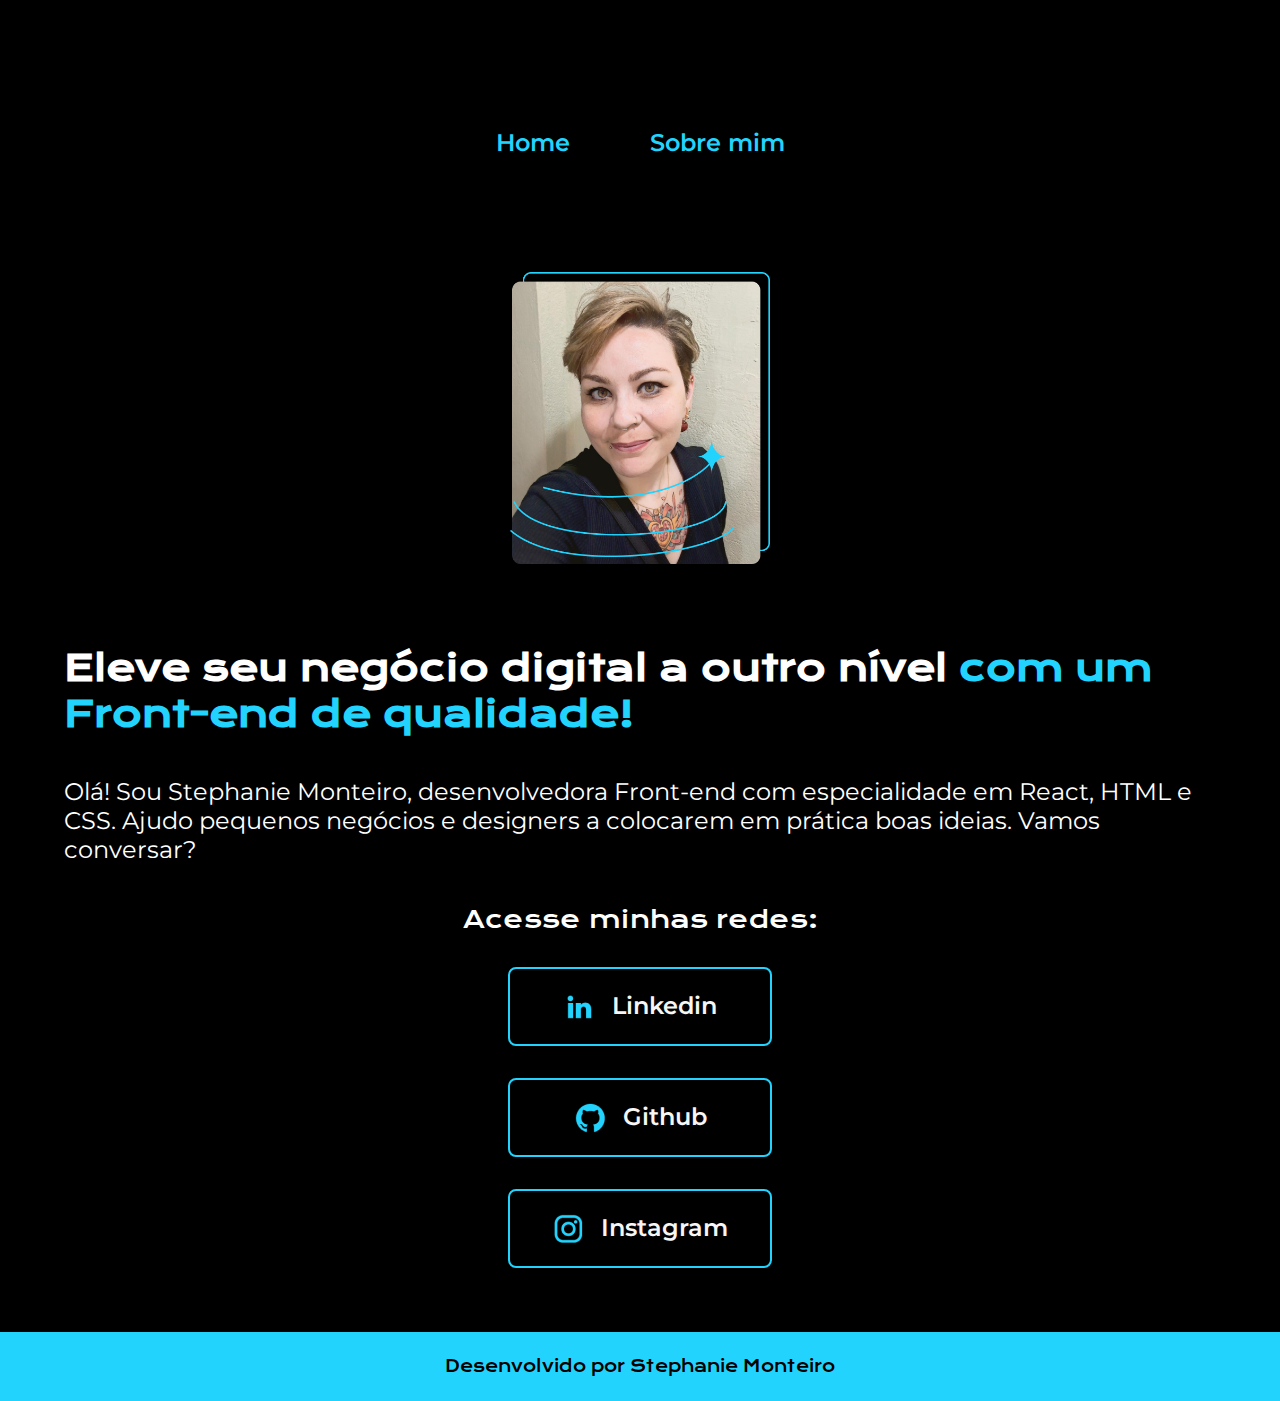
<file: index.html>
<!DOCTYPE html> <!-- define a versão do HTML -->
<html lang="pt-br"> <!-- sempre mudar para a lingua nativa -->
<head> <!-- nada do que se escreve aqui fica visível a não ser o nome que vai na aba -->
    <meta charset="UTF-8"> <!-- tag que codifica a maior parte dos caracteres que serão exibidos na tela -->
    <meta name="viewport" content="width=device-width, initial-scale=1.0"> <!-- define como será exibido o site na tela em que for aberta. Seja um tablet, celular ou monitor, ela que permite essa variação. -->
    <title>Portfólio</title> <!-- titulo que vai na aba -->
    <link rel="stylesheet" href="./styles/style.css"> <!-- link para chamar o arquivo CSS -->
</head>
<body> <!-- tudo que será visualizado na tela -->
    <header class="cabecalho">
        <nav class="cabecalho__menu">  <!-- <nav> Tag que indica navegação entre paginas -->
            <a class="cabecalho__menu__link" href="index.html">Home</a>
            <a class="cabecalho__menu__link" href="about.html">Sobre mim</a>
        </nav>
    </header> <!-- o que fica na parte superior da tela -->
    <main class="apresentacao"> <!-- o que fica no centro da tela -->
        <section class="apresentacao__conteudo"> <!-- mesmo quando vc tem uma class como pai ela consegue ter efeito sobre um grupo fazendo o efeito da class mudar para aquela sessão ao invés de todos os elementos -->
            <h1 class="apresentacao__conteudo__titulo">Eleve seu negócio digital a outro nível <strong class="destaque-h1">com um Front-end de qualidade!</strong></h1>
            <p class="apresentacao__conteudo__paragrafo">Olá! Sou Stephanie Monteiro, desenvolvedora Front-end com especialidade em React, HTML e CSS. Ajudo pequenos negócios e designers a colocarem em prática boas ideias. Vamos conversar?</p>
            <div class="apresentacao__conteudo__links"> <!-- usar a div quando for estilizar um grupo/bloco especifico -->
                <h2 class="apresentacao__conteudo__links__subtitulo">Acesse minhas redes:</h2>
                <a class="apresentacao__conteudo__links__link" target="_blank" href="https://www.linkedin.com/in/steh-monteiro/">
                    <img src="./assets/linkedin.png">
                    Linkedin
                </a>
                <a class="apresentacao__conteudo__links__link" target="_blank" href="https://github.com/guilhermeonrails">
                    <img src="./assets/github.png">
                    Github
                </a> <!-- ancora que condiciona o texto em link -->
                <a class="apresentacao__conteudo__links__link" target="_blank" href="https://www.instagram.com/steh_37/">
                    <img src="./assets/instagram.png">
                    Instagram
                </a>
            </div>
        </section>
        <img class="apresentacao__imagem" src="./assets/imagem.png" alt="foto da stephanie">
    </main>
    <footer class="rodape">
        <p>Desenvolvido por Stephanie Monteiro</p>
    </footer> <!-- O que fica na parte inferior da tela -->
</body>
</html>
</file>
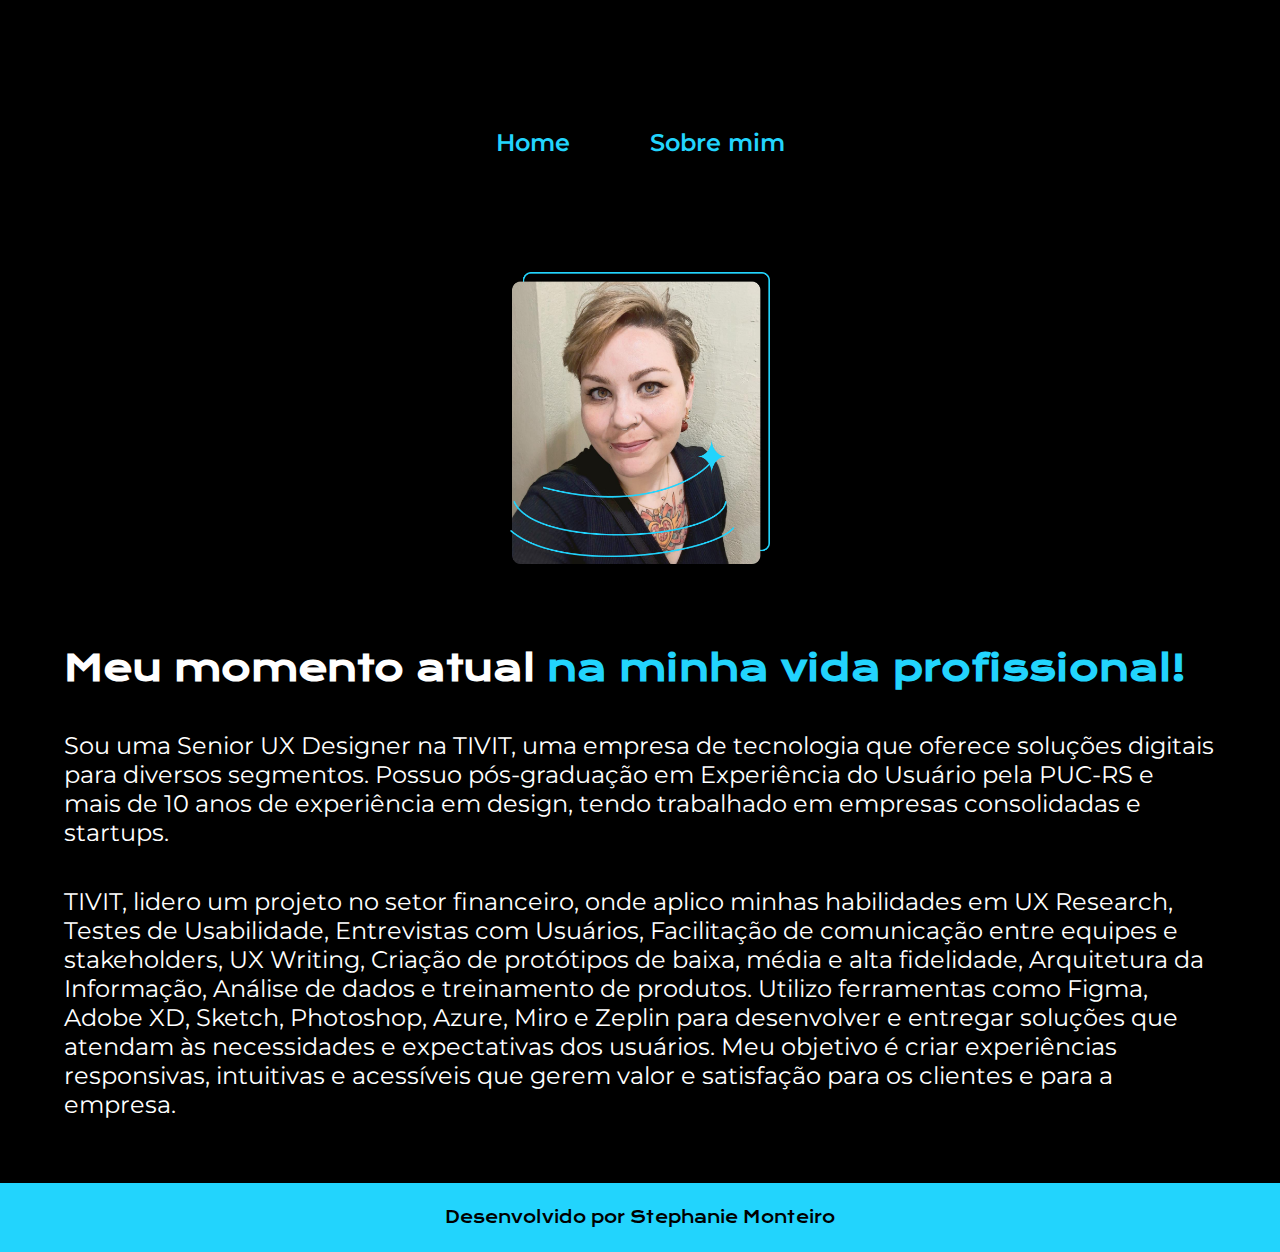
<file: about.html>
<!DOCTYPE html>
<html lang="pt-br">
<head>
    <meta charset="UTF-8">
    <meta name="viewport" content="width=device-width, initial-scale=1.0">
    <title>Sobre mim</title>
    <link rel="stylesheet" href="./styles/style.css">
</head>
<body>
    <header class="cabecalho">
        <nav class="cabecalho__menu">  <!-- <nav> Tag que indica navegação entre paginas -->
            <a class="cabecalho__menu__link" href="index.html">Home</a>
            <a class="cabecalho__menu__link" href="about.html">Sobre mim</a>
        </nav>
    </header>
    <main class="apresentacao"> <!-- o que fica no centro da tela -->
        <section class="apresentacao__conteudo"> <!-- mesmo quando vc tem uma class como pai ela consegue ter efeito sobre um grupo fazendo o efeito da class mudar para aquela sessão ao invés de todos os elementos -->
            <h1 class="apresentacao__conteudo__titulo">Meu momento atual <strong class="destaque-h1">na minha vida profissional!</strong></h1>
            <p class="apresentacao__conteudo__paragrafo">Sou uma Senior UX Designer na TIVIT, uma empresa de tecnologia que oferece soluções digitais para diversos segmentos. Possuo pós-graduação em Experiência do Usuário pela PUC-RS e mais de 10 anos de experiência em design, tendo trabalhado em empresas consolidadas e startups. 
            </p>
            <p class="apresentacao__conteudo__paragrafo">TIVIT, lidero um projeto no setor financeiro, onde aplico minhas habilidades em UX Research, Testes de Usabilidade, Entrevistas com Usuários, Facilitação de comunicação entre equipes e stakeholders, UX Writing, Criação de protótipos de baixa, média e alta fidelidade, Arquitetura da Informação, Análise de dados e treinamento de produtos. Utilizo ferramentas como Figma, Adobe XD, Sketch, Photoshop, Azure, Miro e Zeplin para desenvolver e entregar soluções que atendam às necessidades e expectativas dos usuários. Meu objetivo é criar experiências responsivas, intuitivas e acessíveis que gerem valor e satisfação para os clientes e para a empresa.</p>
        </section>
        <img class="apresentacao__imagem" src="./assets/imagem.png" alt="foto da stephanie">
    </main>
    <footer class="rodape">
        <p>Desenvolvido por Stephanie Monteiro</p>
    </footer>
</body>
</html>
</file>
<file: styles/style.css>
@import url('https://fonts.googleapis.com/css2?family=Krona+One&family=Montserrat:ital,wght@0,100..900;1,100..900&display=swap');

:root {
    --cor-primaria: #000000;
    --cor-secundaria: #F6F6F6;
    --cor-terciaria: #22D4FD;
    --cor-hover: #262626;

    --fonte-primaria: "Krona One", sans-serif;
    --fonte-secundaria: "Montserrat", sans-serif;
}

*{ /* reset css - retira todas as pré-configurações estabelecidas pelos navegadores, deixando livre nossa programação */
    padding: 0%;
    margin: 0%;
    border: 0;
}
body {
    /* height: 100vh; garantir a utilização de 100% da página */
    box-sizing: border-box; /* mantem todos elementos dentro da página, inclusive filho dentro de elemento pai */
    background-color: var(--cor-primaria);
    color: #ffffff;
}

.cabecalho__menu__link {
    font-size: 1.5rem;
    font-family: var(--fonte-secundaria);
    color: var(--cor-terciaria);
    font-weight: 600;
    text-decoration: none;
}

.cabecalho {
    padding: 5% 0% 0% 17%;
}

.cabecalho__menu {
    display: flex;
    gap: 80px;
}

.destaque-h1 {  /* utilizar ponto para chamar a classe */
    color: var(--cor-terciaria);
}

.apresentacao {
    display: flex; /* propriedades do flexbox */
    align-items: center; /* propriedades do flexbox */
    justify-content: space-between; /* propriedades do flexbox */
    padding: 5% 17%;
    gap: 81px;
}

.apresentacao__imagem {
    width: 50%;
}

.apresentacao__conteudo {
    width: 50%;
    display: flex;
    flex-direction: column;
    gap: 40px; /* propriedades do flexbox para aplicar espaço entre os blocos */
}

.apresentacao__conteudo__titulo {
    font-size: 2.25rem;
    font-family: var(--fonte-primaria);
}

.apresentacao__conteudo__paragrafo {
    font-size: 1.5rem;
    font-family: var(--fonte-secundaria);
}

.apresentacao__conteudo__links {
    display: flex;
    flex-direction: column;
    align-items: center;
    justify-content: space-between;
    gap: 32px;
}

.apresentacao__conteudo__links__subtitulo {
    font-family: var(--fonte-primaria);
    font-size: 1.5rem;
    font-weight: 400;
}

.apresentacao__conteudo__links__link {
    /* background-color: #22D4FD; */
    display: flex;
    justify-content: center; 
    gap: 16px; 
    border: 2px solid var(--cor-terciaria);
    text-decoration: none;
    width: 50%;
    text-align: center;
    border-radius: 8px;
    padding: 21.5px 0; /* primeiro valor é vertical, segundo valor horizintal */
    font-family: var(--fonte-secundaria);
    font-weight: 600; /* para definir se a fonte é regular, bold, semi-bold, etc é definido pelo peso */
    font-size: 1.5rem;
    color: var(--cor-secundaria);
}

.apresentacao__conteudo__links__link:hover {
    background-color: var(--cor-hover);
}

.rodape {
    background-color: var(--cor-terciaria);
    color: var(--cor-primaria);
    font-size: 1rem;
    font-family: var(--fonte-primaria);
    padding: 24px;
    text-align: center;
}

@media (max-width: 1300px) {
    .cabecalho {
        padding: 10% 0% 4% 0%;
    }

    .cabecalho__menu {
        justify-content: center;
    }
    
    .apresentacao {
        flex-direction: column-reverse;
        padding: 5%;
    }

    .apresentacao__conteudo {
        width: auto;
    }

    .apresentacao__imagem {
        width: 260px;
    }

    .apresentacao__conteudo__links__link{
        width: 260px;
    }
}
</file>
